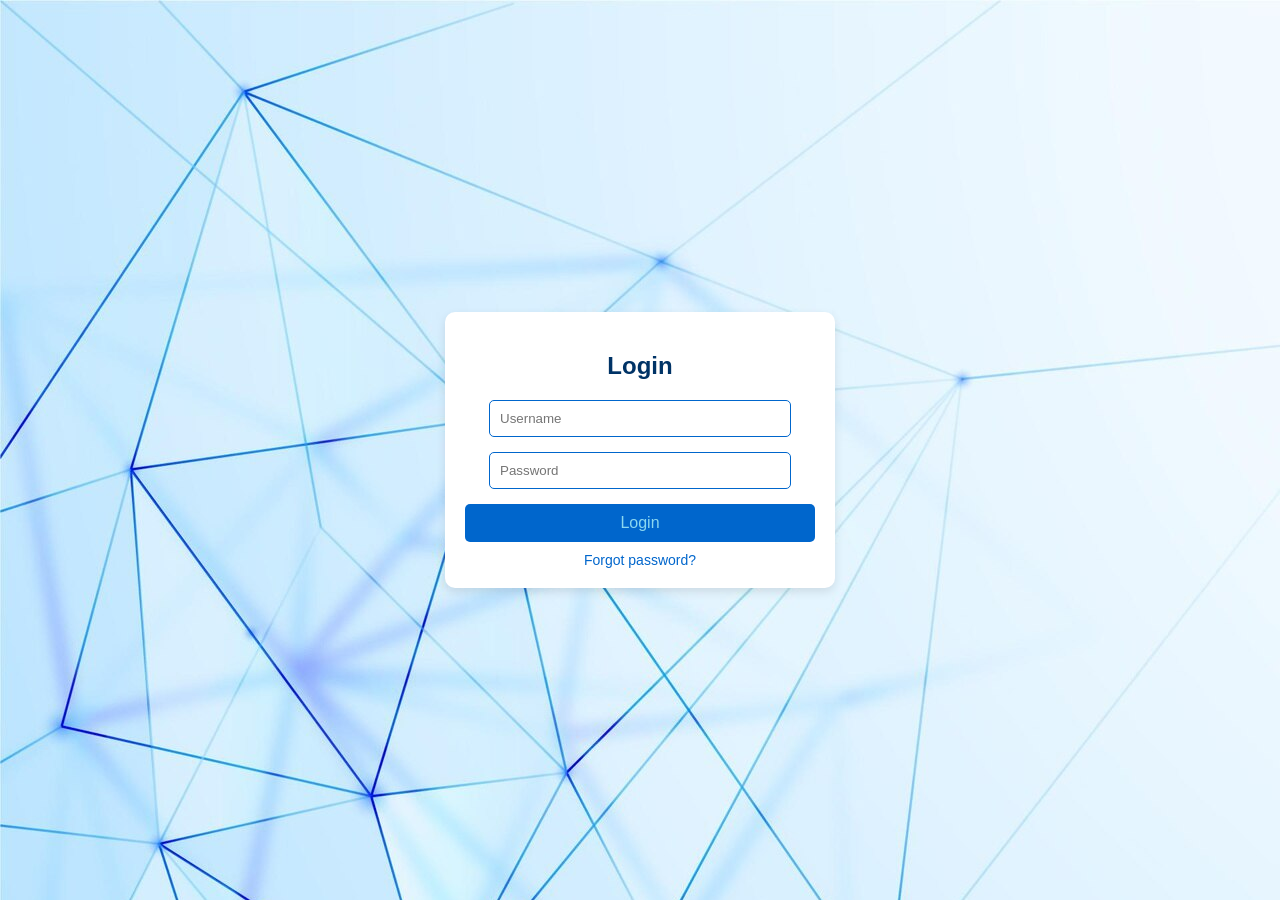
<file: finance manager stud/login.html>
<!DOCTYPE html>
<html lang="en">
<head>
    <meta charset="UTF-8">
    <meta name="viewport" content="width=device-width, initial-scale=1.0">
    <title>Login Page</title>
    <style>
        body {
            font-family: Arial, sans-serif;
            background: linear-gradient(to right, #96bde4, #5560ac);
            background-image: url("login copy.png");
            display: flex;
            justify-content: center;
            align-items: center;
            height: 100vh;
            margin: 0;
        }
        .login-container {
            background: #ffffff;
            padding: 20px;
            border-radius: 10px;
            box-shadow: 0px 4px 10px rgba(0, 0, 0, 0.1);
            width: 350px;
            text-align: center;
        }
        .login-container h2 {
            margin-bottom: 20px;
            color: #003366;
        }
        .input-group {
            margin-bottom: 15px;
        }
        .input-group input {
            width: 80%;
            padding: 10px;
            padding-right: 10px;
            border: 1px solid #0066cc;
            border-radius: 5px;
            outline: none;
        }
        .login-btn {
            width: 100%;
            padding: 10px;
            background: #0066cc;
            border: none;
            color: rgb(139, 215, 240);
            font-size: 16px;
            border-radius: 5px;
            cursor: pointer;
            transition: 0.3s;
        }
        .login-btn:hover {
            background: #003366;
        }
        .forgot-password {
            margin-top: 10px;
            font-size: 14px;
        }
        .forgot-password a {
            color: #0066cc;
            text-decoration: none;
        }
    </style>
</head>
<body>
    <div class="login-container">
        <h2>Login</h2>
        <form>
            <div class="input-group">
                <input type="text" placeholder="Username" required >
            </div>
            <div class="input-group">
                <input type="password" placeholder="Password" required>
            </div>
            <button type="submit" class="login-btn">Login</button>
        </form>
        <div class="forgot-password">
            <a href="#">Forgot password?</a>
        </div>
    </div>
</body>
</html>
</file>
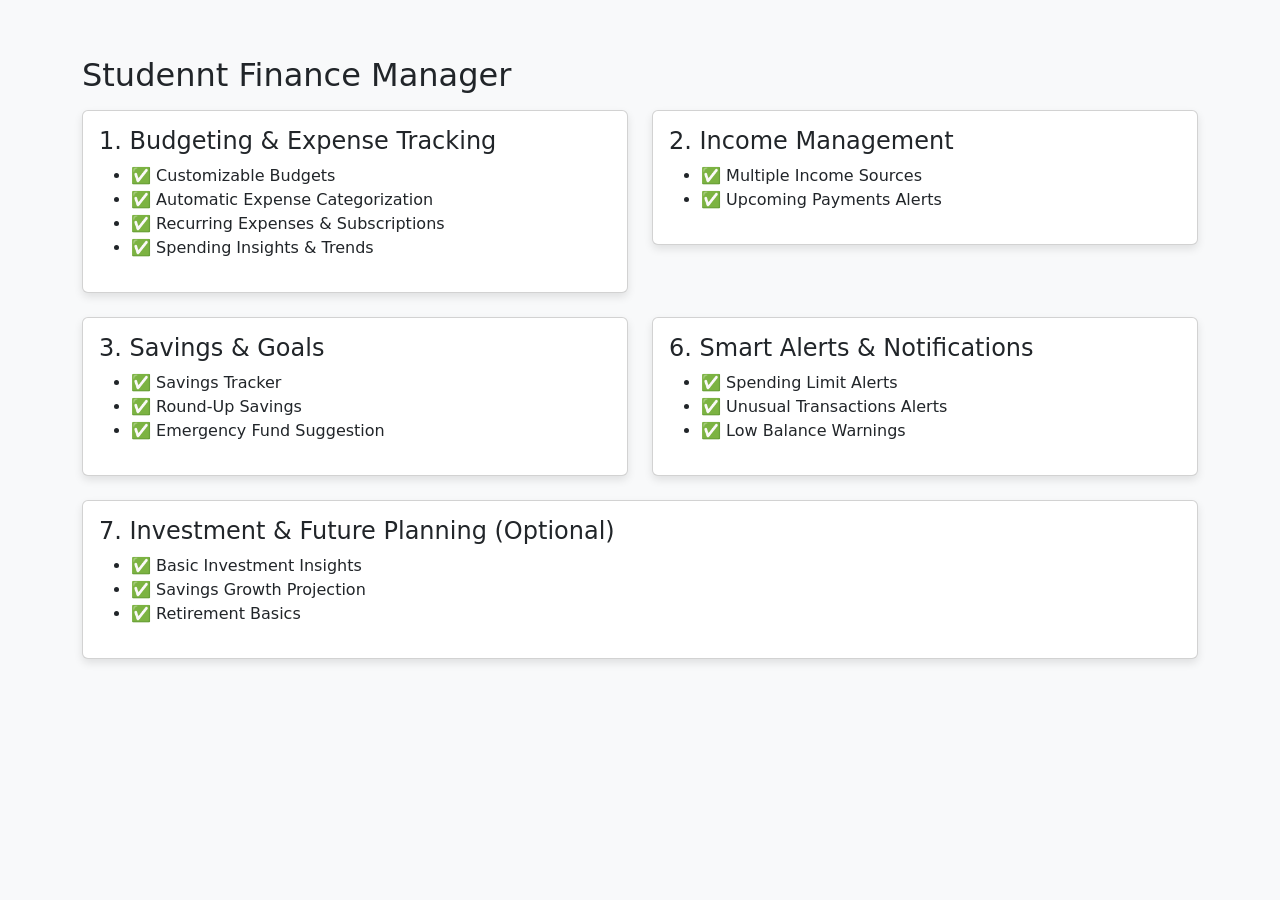
<file: finance manager stud/main.html>
<!DOCTYPE html>
<html lang="en">
<head>
    <meta charset="UTF-8">
    <meta name="viewport" content="width=device-width, initial-scale=1.0">
    <title>Student Finance Manager Features</title>
    <link href="https://cdn.jsdelivr.net/npm/bootstrap@5.3.0/dist/css/bootstrap.min.css" rel="stylesheet">
    <style>
        body { background-color: #f8f9fa; }
        .feature-card { box-shadow: 0 4px 8px rgba(0, 0, 0, 0.1); }
    </style>
</head>
<body>
    <div class="container mt-5">
        <div class="navbar">
            <h2>Studennt Finance Manager</h2>
            <div class="navlogo"> 

            </div>
        </div>
    
        
        
        <div class="row">
            <div class="col-md-6">
                <div class="card feature-card mb-4">
                    <div class="card-body">
                        <h4>1. Budgeting & Expense Tracking</h4>
                        <ul>
                            <li>✅ Customizable Budgets</li>
                            <li>✅ Automatic Expense Categorization</li>
                            <li>✅ Recurring Expenses & Subscriptions</li>
                            <li>✅ Spending Insights & Trends</li>
                        </ul>
                    </div>
                </div>
            </div>
            <div class="col-md-6">
                <div class="card feature-card mb-4">
                    <div class="card-body">
                        <h4>2. Income Management</h4>
                        <ul>
                            <li>✅ Multiple Income Sources</li>
                            <li>✅ Upcoming Payments Alerts</li>
                        </ul>
                    </div>
                </div>
            </div>
        </div>
        
        <div class="row">
            <div class="col-md-6">
                <div class="card feature-card mb-4">
                    <div class="card-body">
                        <h4>3. Savings & Goals</h4>
                        <ul>
                            <li>✅ Savings Tracker</li>
                            <li>✅ Round-Up Savings</li>
                            <li>✅ Emergency Fund Suggestion</li>
                        </ul>
                    </div>
                </div>
            </div>
            <div class="col-md-6">
                <div class="card feature-card mb-4">
                    <div class="card-body">
                        <h4>6. Smart Alerts & Notifications</h4>
                        <ul>
                            <li>✅ Spending Limit Alerts</li>
                            <li>✅ Unusual Transactions Alerts</li>
                            <li>✅ Low Balance Warnings</li>
                        </ul>
                    </div>
                </div>
            </div>
        </div>
        
        <div class="row">
            <div class="col-md-12">
                <div class="card feature-card mb-4">
                    <div class="card-body">
                        <h4>7. Investment & Future Planning (Optional)</h4>
                        <ul>
                            <li>✅ Basic Investment Insights</li>
                            <li>✅ Savings Growth Projection</li>
                            <li>✅ Retirement Basics</li>
                        </ul>
                    </div>
                </div>
            </div>
        </div>
    </div>
</body>
</html>
</file>
